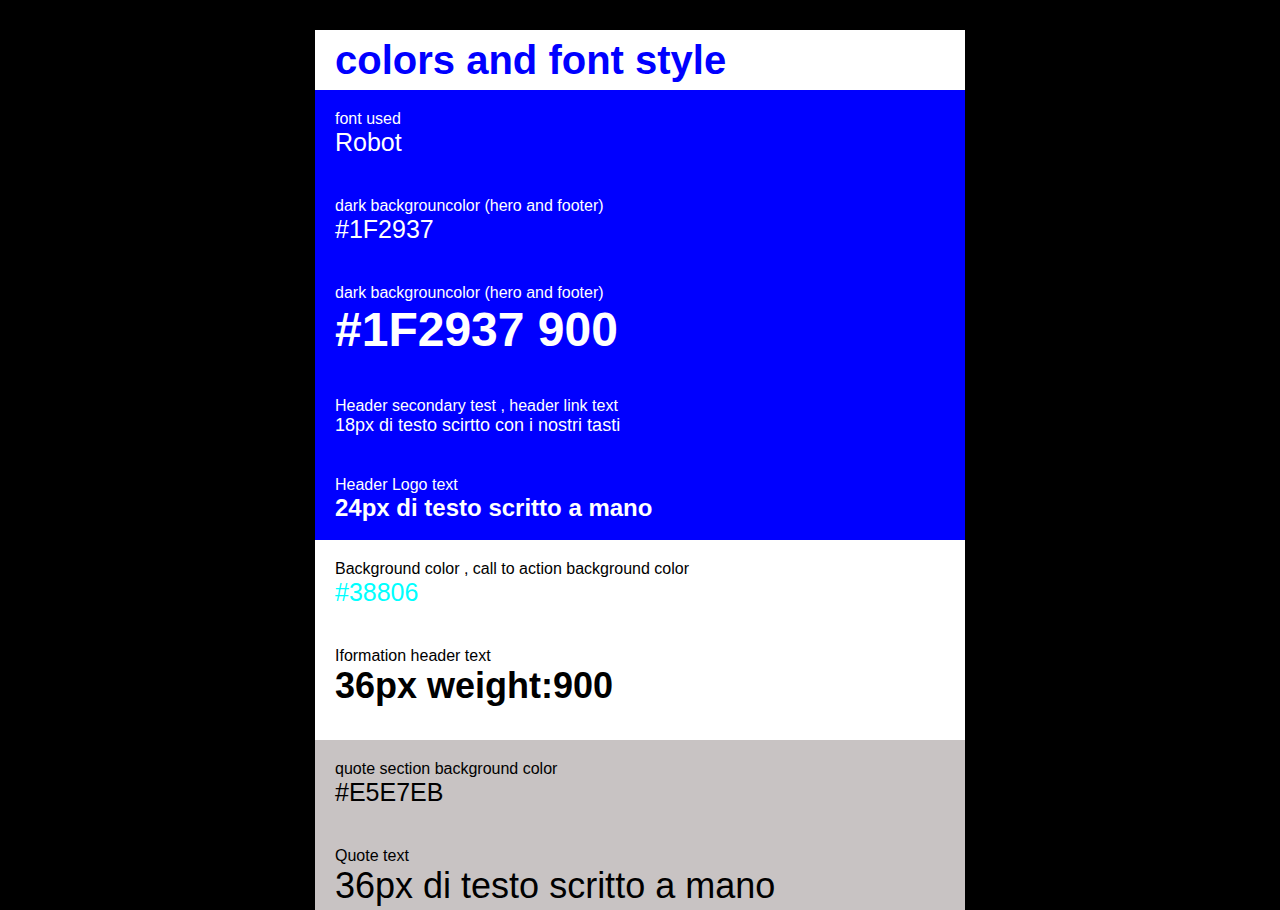
<file: second-project/index.html>
<!DOCTYPE html>
<html lang="en">
<head>
    <meta charset="UTF-8">
    <meta name="viewport" content="width=device-width, initial-scale=1.0">
    <link rel="stylesheet" href="styles.css">
    <title>Document</title>
</head>
<body>
    <div class="intestazione">
    <div class="color">colors and font style</div>
    </div>
    <div class="medium">
        <div class="testo1">
            <div id="m1t1">font used</div>
            <div id="m1t2">Robot</div>
        </div>
        <div class="testo2">
            <div id="t2t1">dark backgrouncolor (hero and footer)</div>
            <div  id="t2t2">#1F2937</div>
        </div>
        <div class="testo3">
            <div id="t3t1">dark backgrouncolor (hero and footer)</div>
            <div id="t3t2">#1F2937 900</div>
        </div>
        <div class="testo4">
            <div id="t4t1">Header secondary test , header link text</div>
            <div id="t4t2">18px di testo scirtto con i nostri tasti </div>
        </div>
        <div class="testo5">
            <div id="t5t1">Header Logo text</div>
            <div id="t5t2">24px di testo scritto a mano</div>
        </div>
    </div>
    <div class="penultimo">
        <div class="bottone">
            <div class="b1">Background color , call to action background color</div>
            <div class="b2">#38806</div>
        </div>
        <div class="info">
            <div class="info1">Iformation header text</div>
            <div class="info2">36px weight:900 </div>
        </div>
    </div>
    <div class="ultimo">
        <div class="section">
            <div class="s1">quote section background color</div>
            <div class="s2">#E5E7EB</div>
        </div>
        <div class="quote">
            <div class="q1">Quote text</div>
            <div class="q2">36px di testo scritto a mano</div>
        </div>    
    </div>
</body>
</html>
</file>
<file: second-project/styles.css>
*{
    margin: 0;
    padding: 0;
    box-sizing: border-box;
}
body {
    background-color: black; /* Riempie il resto dello sfondo */
    display: flex;
    flex-direction: column;/* Gli elementi si impilano verticalmente */
    justify-content: flex-start;
    align-items: center;
    font-family: Arial, Helvetica, sans-serif;
}
.intestazione{
    height: 60px;
    width: 650px;
    background-color: white ;
    display: flex;
    justify-content: flex-start;
    align-items: center;
    padding-left: 20px;
    font-size: 40px;
    font-weight: 900;
    margin-top: 30px;
    color: blue;

}
.medium{
    height: 450px;
    width: 650px;
    background-color: blue ;
    display: flex;
    flex-direction: column;
    gap: 40px;
    color: blue;
    padding-left: 20px;
    padding-top: 20px;
    color: white;
    display: flex;
    flex-direction: column;
}
#m1t2,#t2t2{
    font-size: 25px;
    font-weight: 500;
}
.testo2{
    color: white;
}
#t3t2{
    font-size:  48px;
    font-weight: 900;
}
#t4t2{
    font-size: 18px;
}
#t5t2{
    font-size:  24px;
    font-weight: 900;
}
.penultimo{
    height: 200px;
    width: 650px;
    background-color: white ;
    display: flex;
    flex-direction: column;
    gap: 40px;
    padding-left: 20px;
    padding-top: 20px;
    display: flex;
    flex-direction: column;
}
.b2{
    color: aqua;
    font-size: 25px;
}
.info2{
    font-size: 36px;
    font-weight: 900;
}
.ultimo{
    height: 170px;
    width: 650px;
    background-color: rgb(200, 195, 195) ;
    display: flex;
    flex-direction: column;
    gap: 40px;
    padding-left: 20px;
    padding-top: 20px;
    display: flex;
    flex-direction: column;
    color: black;
}
.s2{
    font-size: 25px;

}
.q2{
    font-size: 36px;
}
</file>
